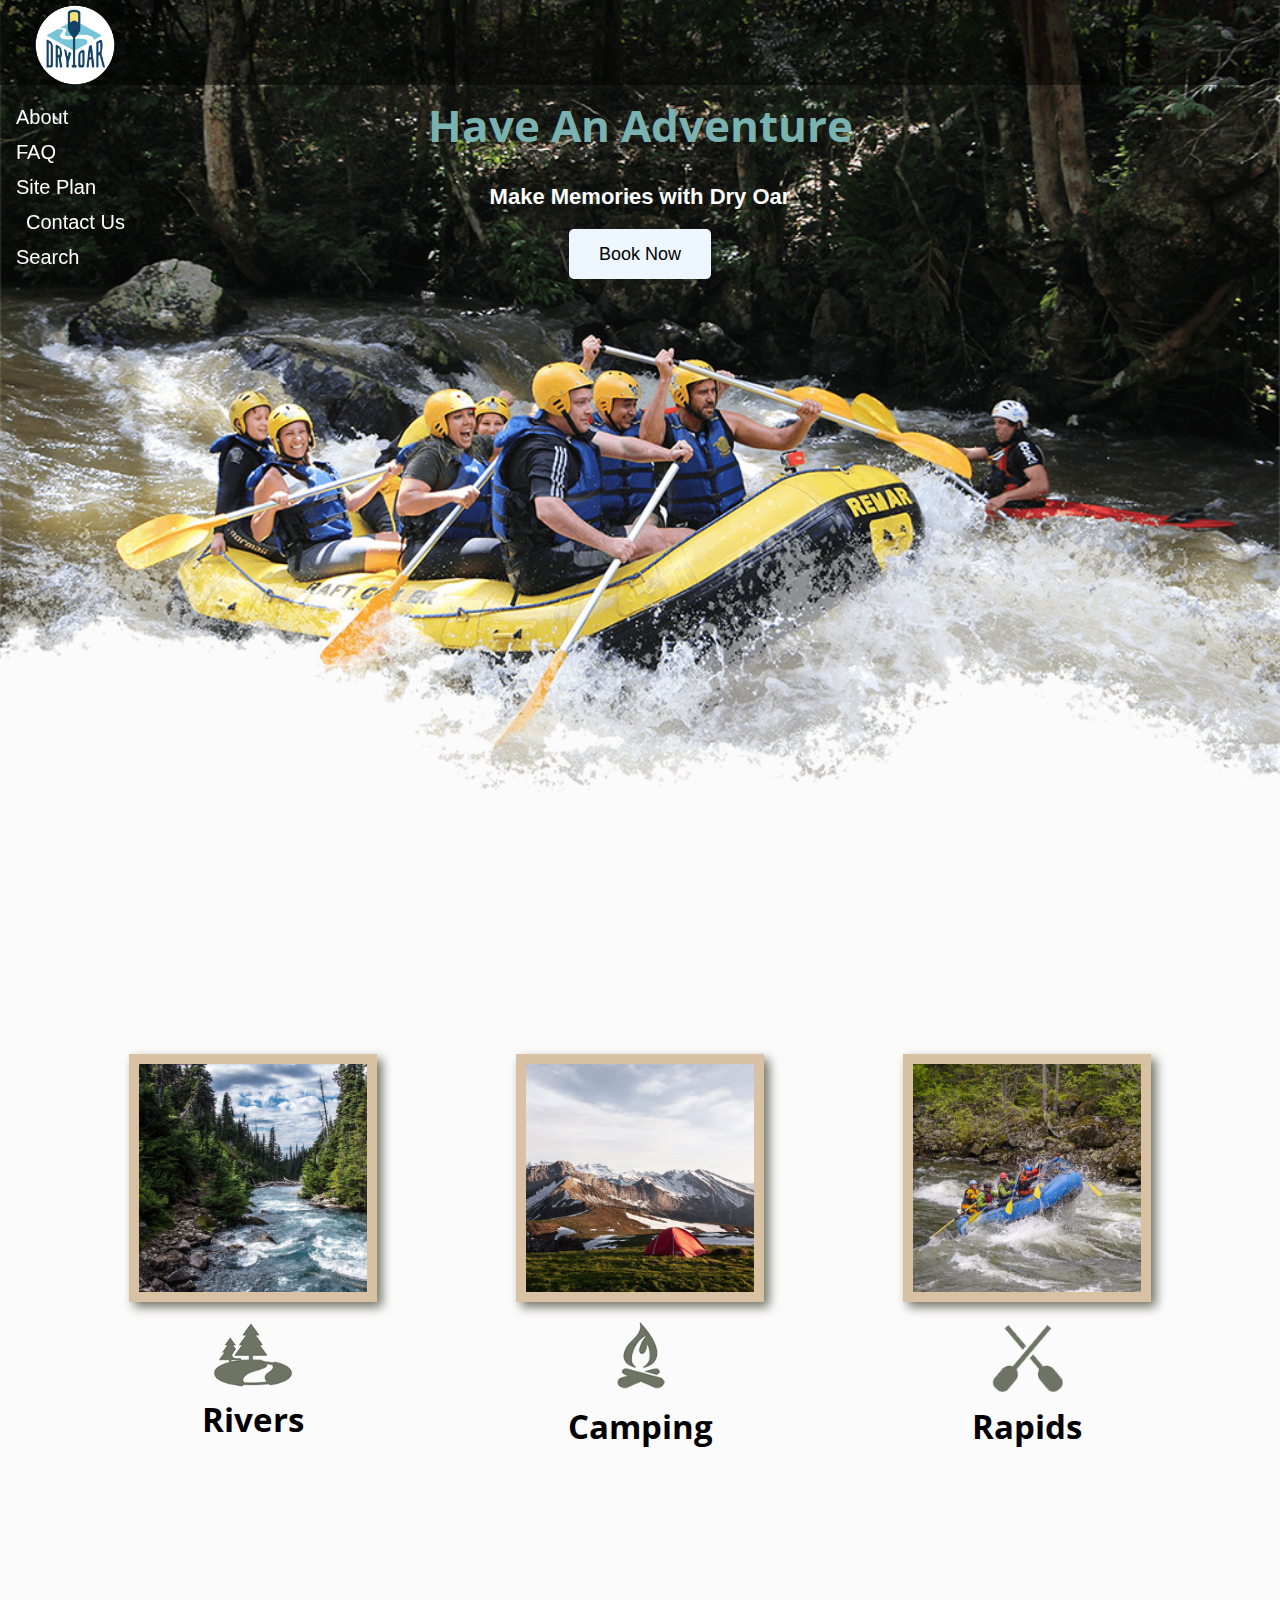
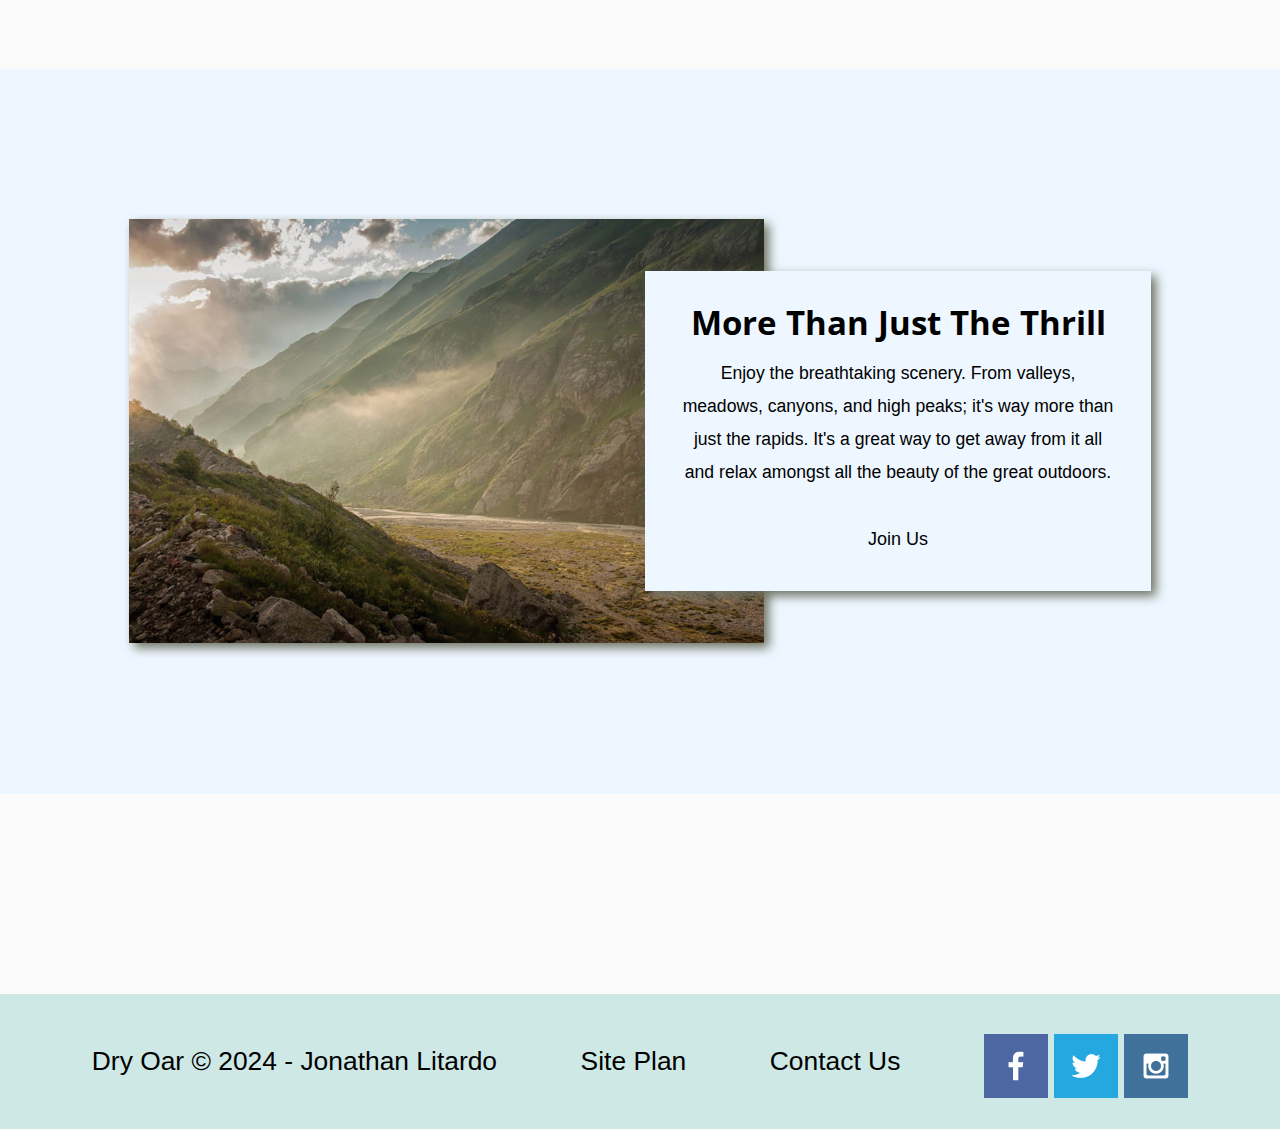
<file: wwr/index.html>
<!DOCTYPE html>
<html lang="en">
<head>
    <meta charset="UTF-8">
    <meta name="viewport" content="width=device-width, initial-scale=1.0">
    <link rel="stylesheet" href="styles/style.css">
    
    <style>
        @import url('https://fonts.googleapis.com/css2?family=Open+Sans:ital,wght@0,300..800;1,300..800&display=swap');
        </style>
    <title>Whitewater Rafting Vacations | Dry Oar Boating | Home</title>
</head>
<body>
    <div id="content">
    <header>
        <a id="logo_link" href="index.html">
            <img class="logo" src="../images/logo-dry.png" alt="Dry Oar Logo">
        </a>
        <!-- <nav>
            <a href="index.html">Home</a>
            <a href="faq.html">FAQ</a>
            <a href="site-plan-rafting.html">Site Plan</a>
            <a href="contactus.html">Contact Us</a>
        </nav> -->
        <div class="sidenav nav">
            <a href="index.html">About</a>
            <a href="faq.html">FAQ</a>
            <a href="site-plan-rafting.html">Site Plan</a>
            <button class="dropdown-btn">Contact Us
              <i class="fa fa-caret-down"></i>
            </button>
            <div class="dropdown-container">
              <a href="contactus.html">Email</a>
              <a href="#">Call us</a>
              <a href="#">Social Media</a>
            </div>
            <a href="#contact">Search</a>
          </div>
    </header>
    <div id="hero">
        <div id="hero-box">
            <img id="hero-img" src="../images/hero.png" alt="People enjoying water rafting">
        </div>
        <section id="hero-msg">
            <h1 class="home-title">Have An Adventure</h1>
            <h4>Make Memories with Dry Oar </h4>
            <div class='button-box'>
                <a class='book' href="contactus.html">Book Now</a>
            </div>
        </section>
    </div>
    <main class="home-grid">
        <section class="rivers-card">
            <img class="card-img" src="../images/rivers.jpg" alt="river in forest">
            <img class="icon" src="../images/river_icon.png" alt="river icon">
            <h2>Rivers</h2>
        </section>
        <section class="camping-card">
            <img class="card-img" src="../images/camping.jpg" alt="tent in mountains">
            <img class="icon" src="../images/fire_icon.png" alt="fire icon">
            <h2>Camping</h2>
        </section>
        <section class="rapids-card">
            <img class="card-img" src="../images/rapids.jpg" alt="rafting boat">
            <img class="icon" src="../images/oars.png" alt="oars icon">
            <h2>Rapids</h2>
        </section>
        <div id="background"></div>
        <img class="mountains" src="../images/mountains.jpg" alt="Misty mountains">
        <section class="msg">
            <h2>More Than Just The Thrill</h2>
            <p>Enjoy the breathtaking scenery. From valleys, meadows, canyons, and high peaks; it's way more than just the rapids. It's a great way to get away from it all and relax amongst all the beauty of the great outdoors. </p>
            <a class='join' href="rivers.html">Join Us</a>
        </section>
    </main>
    <footer>
        <p>Dry Oar &copy; 2024 - Jonathan Litardo</p>
        <p><a href="site-plan-rafting.html">Site Plan</a></p>
        <p><a href="contactus.html">Contact Us</a></p>
        <div class="social">
            <a href="https://facebook.com">
                <img src="../images/facebook.png" alt="fb icon">
            </a>
            <a href="https://twitter.com">
                <img src="../images/twitter.png" alt="twitter icon">
            </a>
            <a href="https://instagram.com">
                <img src="../images/instagram.png" alt="instagram icon">
            </a>
        </div>
    </footer>
    </div>
    <script src="main.js"></script>
</body>
</html>
</file>
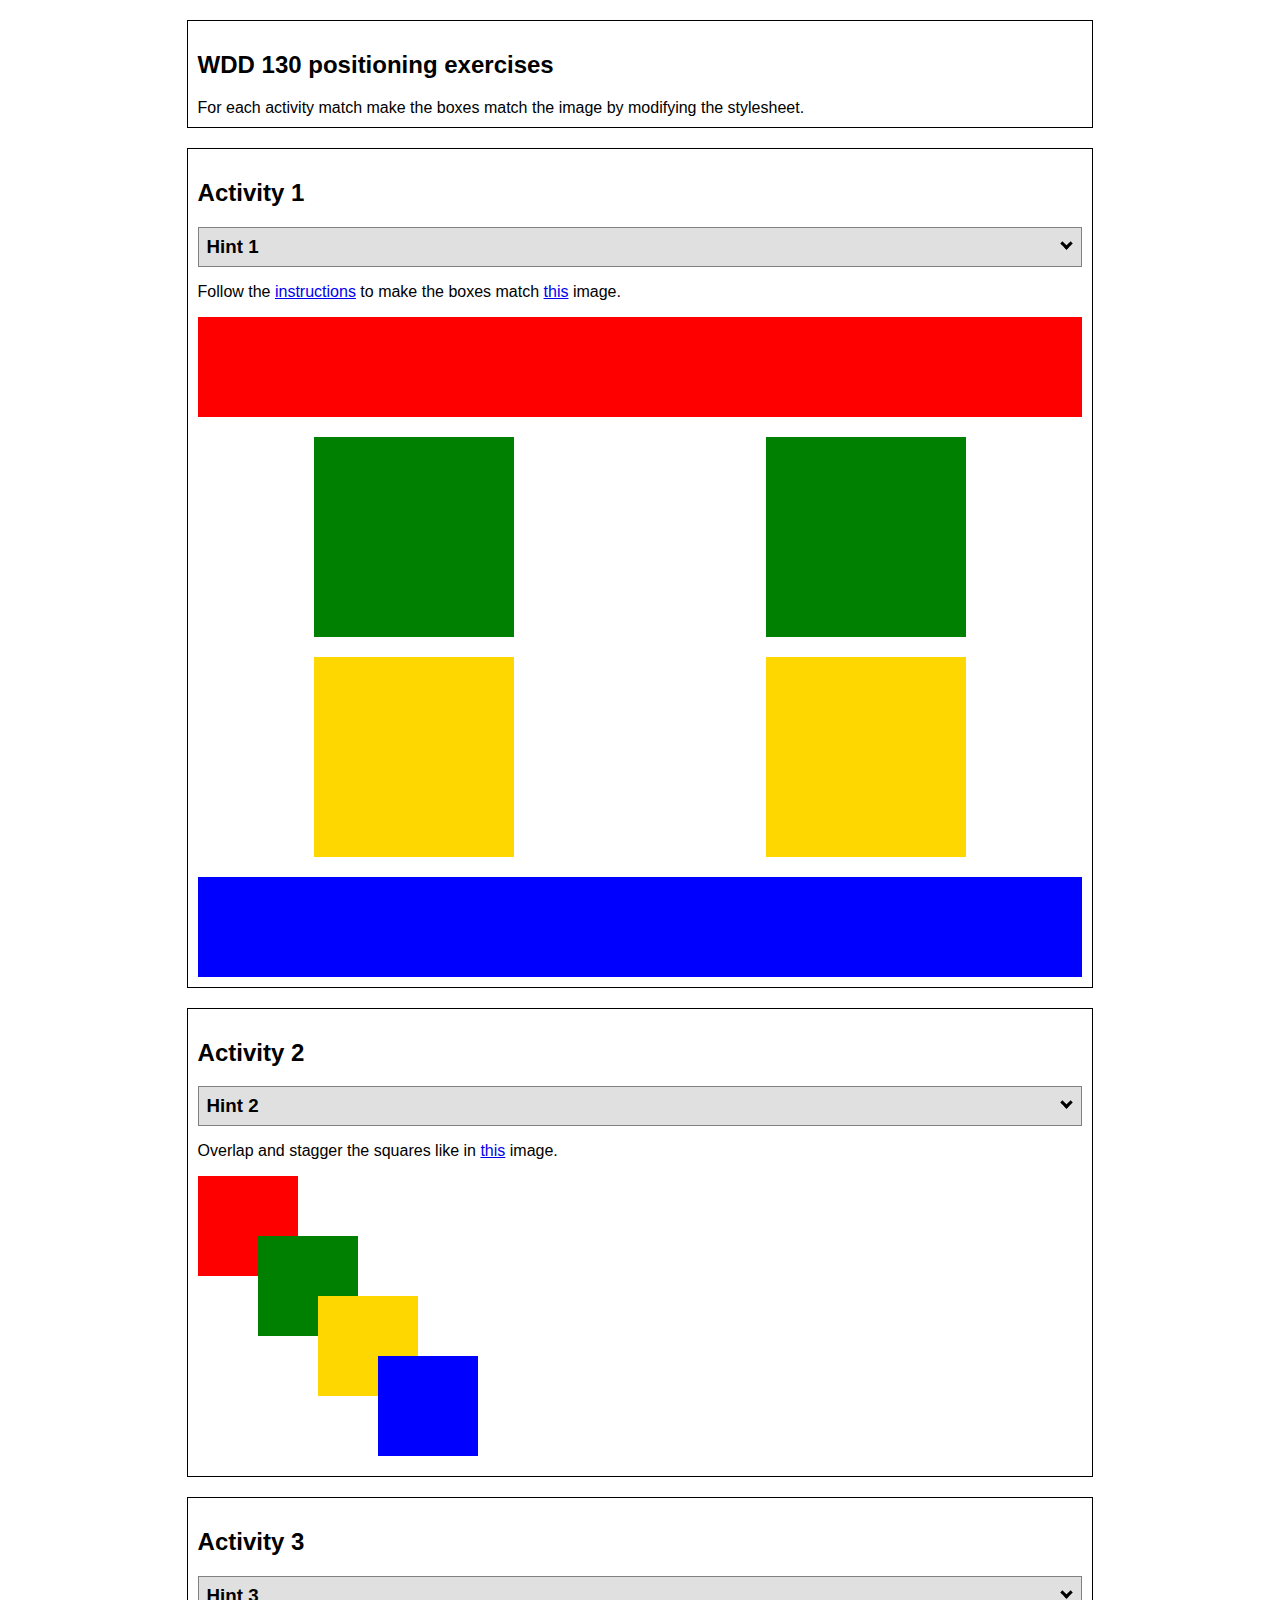
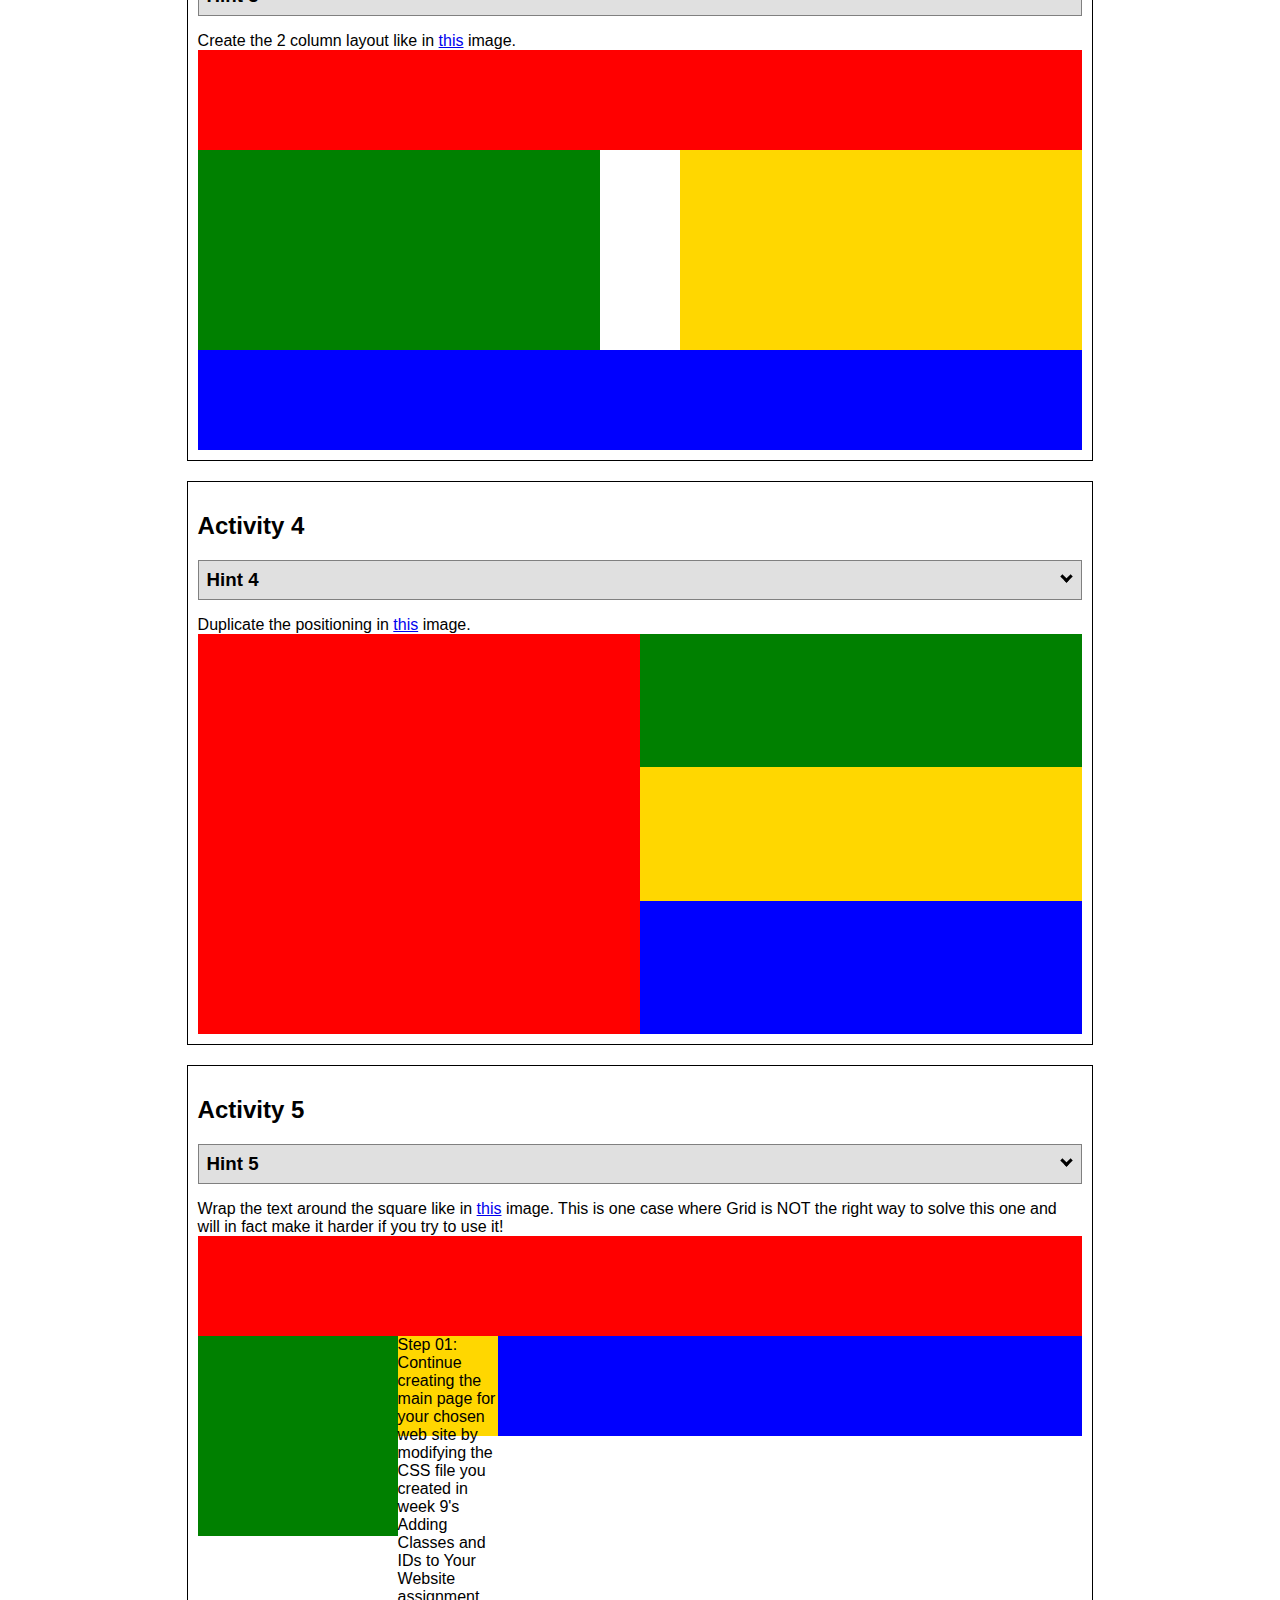
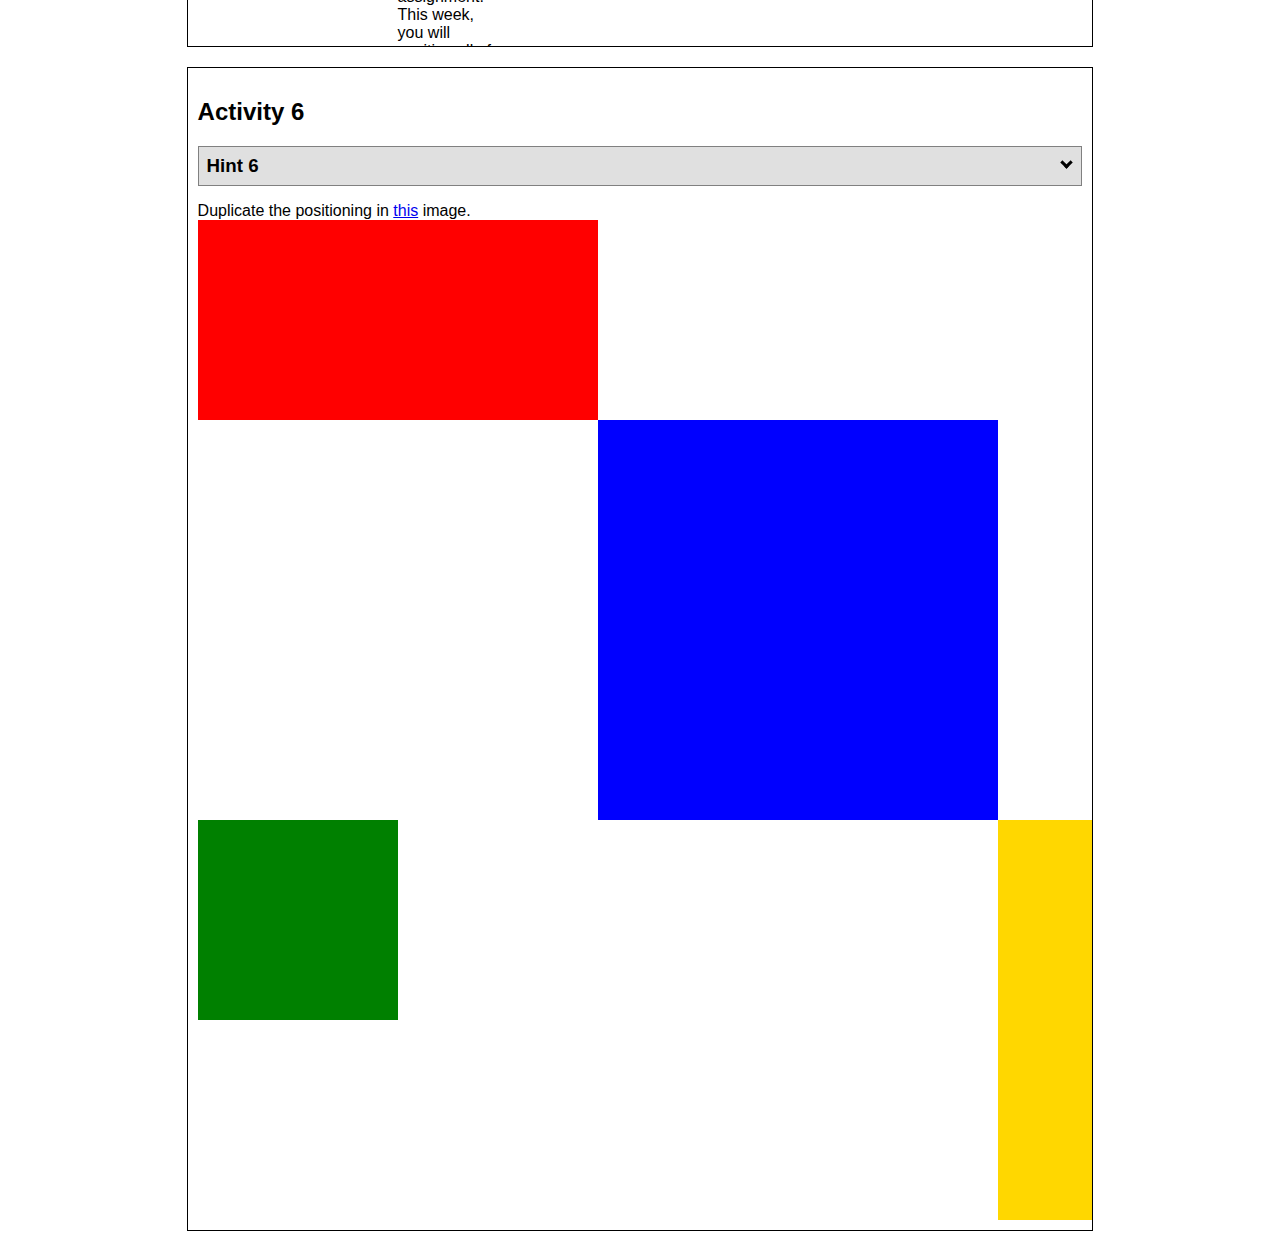
<file: positioning.html>
<!DOCTYPE html>
<html lang="en">
  <head>
    <!-- HTML - Name: positioning.html -->
    <title>Positioning Activity</title>
    <link rel="stylesheet" type="text/css" href="positionstyles.css" />
  </head>
  <body>
    <div class="activity">
      <h2>WDD 130 positioning exercises</h2>
      For each activity match make the boxes match the image by modifying the stylesheet.</div>
    <div class="activity">
      <h2>Activity 1</h2>
      <section class="hint"><input type="checkbox" ><i></i> <h3>Hint 1</h3><div><p>Check out the <a href="https://byui-wdd.github.io/wdd130/activities/w06-css-positioning.html" target="_blank">activity instructions</a> in Ilearn!</p></div></section>
      <p>Follow the <a href="https://byui-wdd.github.io/wdd130/activities/w06-css-positioning.html" target="_blank">instructions</a> to make the boxes match  <a href="https://byui-wdd.github.io/wdd130/images/example1.png" target="_blank">this</a> image.</p>
      <div class="content1" >
        <div class="red1" ></div>
        <div class="green1" ></div>
        <div class="green1" ></div>
        <div class="yellow1"></div>
        <div class="yellow1"></div>
        <div class="blue1"></div>
      </div>
    </div>
    <div class="activity">
      <h2>Activity 2</h2>
      <section class="hint"><input type="checkbox" > <h3>Hint 2</h3><i></i><div>
      <ul>
      <li>grid-template-columns: 50px 50px 50px 50px 50px </li></ul></div></section>
      <p>Overlap and stagger the squares like in <a href="https://byui-wdd.github.io/wdd130/images/example2.png" target="_blank">this</a> image.</p>
      <div class="content2" >
        <div class="red2" ></div>
        <div class="green2" ></div>
        <div class="yellow2"></div>
        <div class="blue2"></div>
      </div>
    </div>
    <div class="activity">
      <h2>Activity 3</h2>
      <section class="hint"><input type="checkbox" > <h3>Hint 3</h3><i></i><div><p>This one is going to be best solved with CSS Grid. Remember to make the boxes the right width first...then start moving them around. </p><h4>Properties used:</h4><ul><li>display:grid;</li><li>grid-template-columns:</li><li>grid-column-gap:</li>
        <li>grid-column:</li>  </ul></div></section>
      Create the 2 column layout like in <a href="https://byui-wdd.github.io/wdd130/images/example3.png" target="_blank">this</a>  image.
      <div class="content3" >
        <div class="red3" ></div>
        <div class="green3" ></div>
        <div class="yellow3"></div>
        <div class="blue3"></div>
      </div>
    </div>
    <div class="activity">
      <h2>Activity 4</h2>
      <section class="hint"><input type="checkbox" > <h3>Hint 4</h3><i></i><div><p>For the others we have been primarily concerned with width. For this one you will need to adjust height as well. </p><h4>Properties used:</h4><ul><li>display:grid;</li><li>grid-template-columns:</li><li>grid-row:</li></ul></div></section>
      Duplicate the positioning in <a href="https://byui-wdd.github.io/wdd130/images/example4.png" target="_blank">this</a> image. 
      <div class="content4" >
        <div class="red4" ></div>
        <div class="green4" ></div>
        <div class="yellow4"></div>
        <div class="blue4"></div>
      </div>
    </div>

    <div class="activity">
      <h2>Activity 5</h2>
      <section class="hint"><input type="checkbox" > <h3>Hint 5</h3><i></i><div><p>Grid is <strong>not</strong> the right way to do this.  In fact there is only one way to really do that...and that is with float. Remember that we float the thing we want the text to wrap around.  Also remember to start by making all the shapes the right size and shape.</p><h4>Properties used:</h4><ul><li>float: left;</li></ul></div></section>
      Wrap the text around the square like in <a href="https://byui-wdd.github.io/wdd130/images/example5.png" target="_blank">this</a> image. This is one case where Grid is NOT the right way to solve this one and will in fact make it harder if you try to use it!
      <div class="content5" >
        <div class="red5" ></div>
        <div class="green5" ></div>
        <div class="yellow5">Step 01: Continue creating the main page for your chosen web site by modifying the CSS file you created in week 9's Adding Classes and IDs to Your Website assignment. This week, you will position all of the content on your main page using the CSS positioning techniques taught in KhanAcademy. When you are done, your webpage layout should reflect what you outlined in the wireframe you designed in the assignment Your Own Site Diagram and Wireframe in week 3. <br />
          If you have changed your mind on how you want the content of your main page laid out, take an opportunity to update your wireframe before completing this assignment (it is much easier to experiment with different layouts in a wireframe than it is to do so by modifying the CSS). Also, if you find that you are having trouble with using CSS positioning, feel free to review the concepts at the learn layout site: http://learnlayout.com/. You should be able to apply these principles to your site. For futher help, refer back to the Max Design site used in the beginning of the course for an example of how to implement your site design.</div>
        <div class="blue5"></div>
      </div>
    </div>
    <div class="activity">
      <h2>Activity 6</h2>
      <section class="hint"><input type="checkbox" > <h3>Hint 6</h3><i></i><div><p>This one is all about visualizing the grid behind the layout. If you are having a hard time doing that first: all the sizes are even multiples of 100, and second here is another example with the lines drawn: <a href="https://byui-wdd.github.io/wdd130/images/example6-hint.png" target="_blank">example 6 with lines</a>. For this one you will find it easiest if you use px for the column width. You can also use <kbd>z-index</kbd> to control the element layering.    </p><h4>Properties used:</h4><ul><li>display:grid;</li><li>grid-template-columns:</li><li>grid-column:</li><li>grid-row:</li><li><a href="https://www.w3schools.com/cssref/pr_pos_z-index.asp" target="_blank">z-index:</a></li></ul></div></section>
      Duplicate the positioning in <a href="https://byui-wdd.github.io/wdd130/images/example6.png" target="_blank">this</a> image.
      <div class="content6" >
        <div class="red6" ></div>
        <div class="green6" ></div>
        <div class="yellow6"></div>
        <div class="blue6"></div>
      </div>
    </div>
  </body>
</html>
</file>
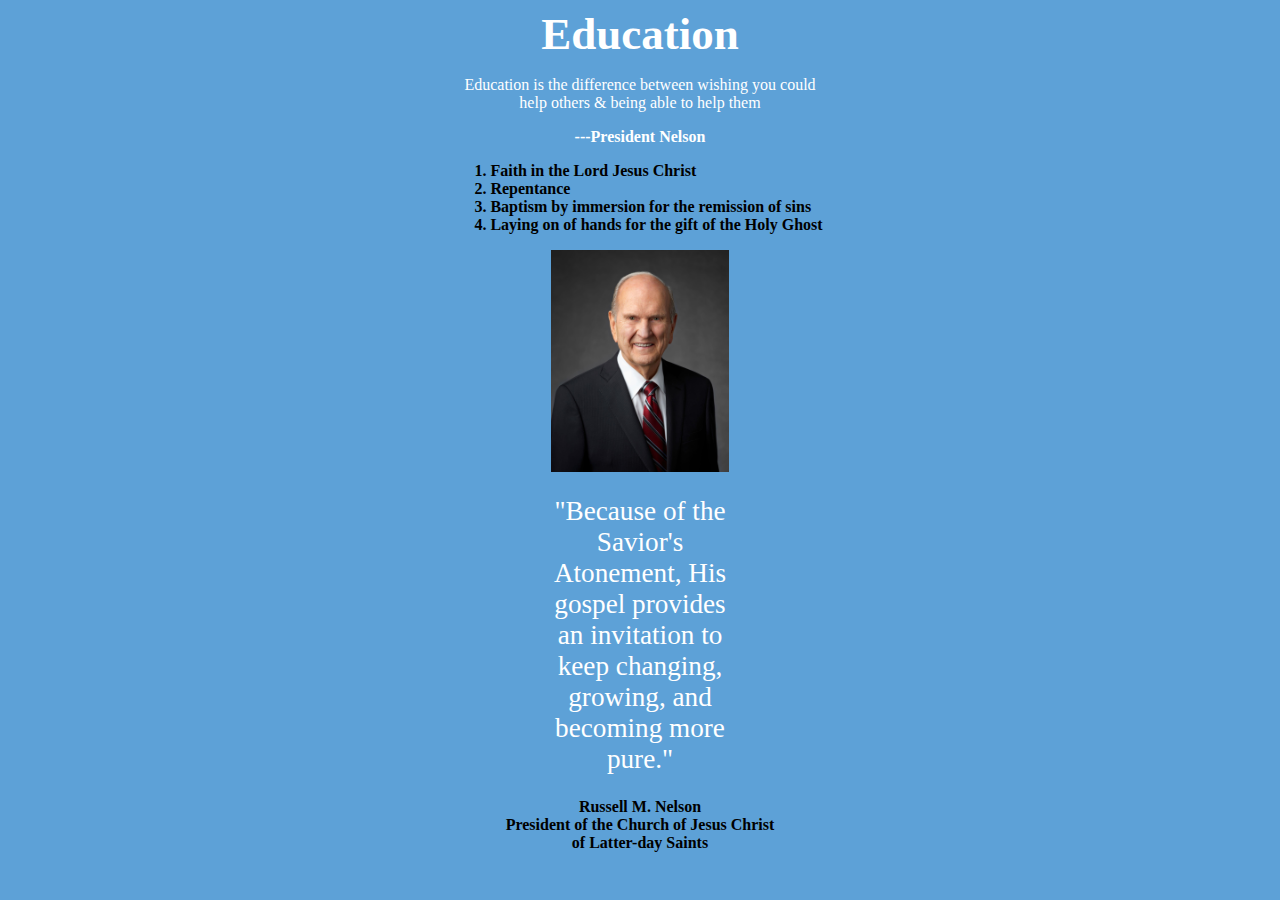
<file: ice/ice4.html>
<!DOCTYPE html>
<html lang="en">
<head>
    <meta charset="UTF-8">
    <meta name="viewport" content="width=device-width, initial-scale=1.0">
    <link rel="stylesheet" href="styles/icestyles4.css">
    <title>President Nelson</title>
</head>
<body>
    <main>
        <div class="top-div">
            <section class="top">
                <h1>Education</h1>
                <p class="top-paragraph">Education is the difference between wishing you could help others & being able to help them</p>
                <p class="boldparagraph">---President Nelson</p>
            </section>
            <div class="list">
                <ol>
                    <li>Faith in the Lord Jesus Christ</li>
                    <li>Repentance</li>
                    <li>Baptism by immersion for the remission of sins</li>
                    <li>Laying on of hands for the gift of the Holy Ghost</li>
                </ol>
            </div> 
        </div>

        <figure>
            <img id="heroimage" src="images/russell_nelson.jpeg" alt="President Nelson Portrait">
            <blockquote>
                "Because of the Savior's Atonement, His gospel provides an invitation to keep changing, growing, and becoming more pure."
            </blockquote>
            <figcaption>
                Russell M. Nelson <br>
                President of the Church of Jesus Christ of Latter-day Saints
            </figcaption>
            
        </figure>
    </main>
</body>
</html>
</file>
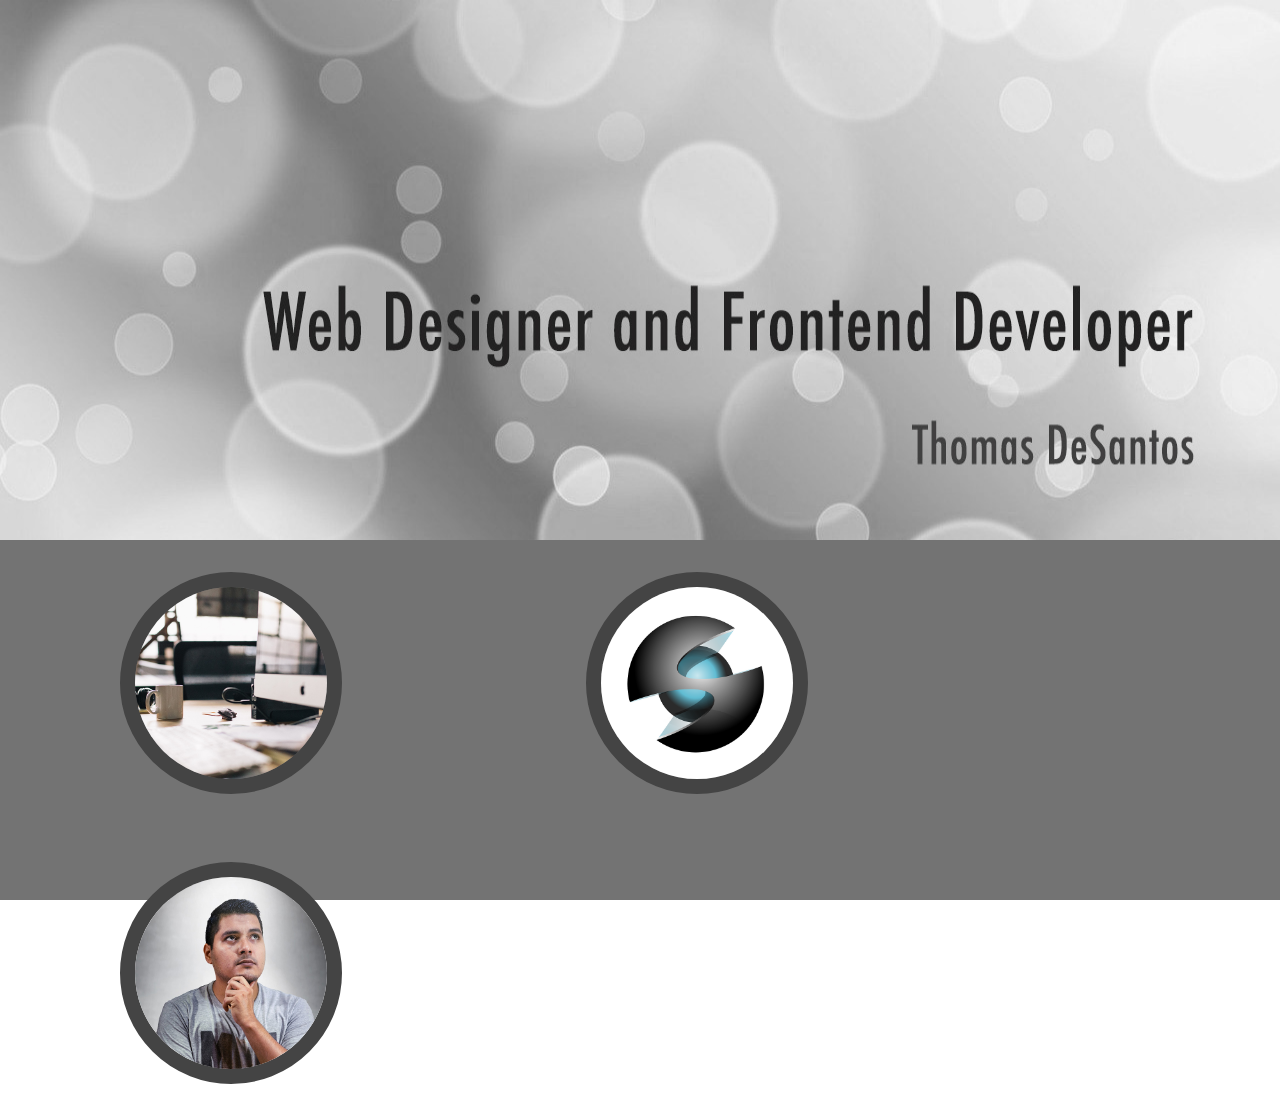
<file: ice/ice5.html>
<!DOCTYPE html>
<html lang="en">
<head>
    <meta charset="UTF-8">
    <meta name="viewport" content="width=device-width, initial-scale=1.0">
    <link rel="stylesheet" href="styles/icestyles5.css">
    <title>ICE Challenge 5</title>
</head>
<body>
    <div class="top">
        <img src="images/title_circles.jpeg" alt="title">
        

    </div>
    <div class="bottom">
        <div class="images-container">
            <img src="images/desk.jpeg" alt="desk" class="img-class">
            <img src="images/graphic.png" alt="graphic" class="img-class">
            <img src="images/person.jpeg" alt="person thinking" class="img-class">
        </div>
    </div>
    
</body>
</html>
</file>
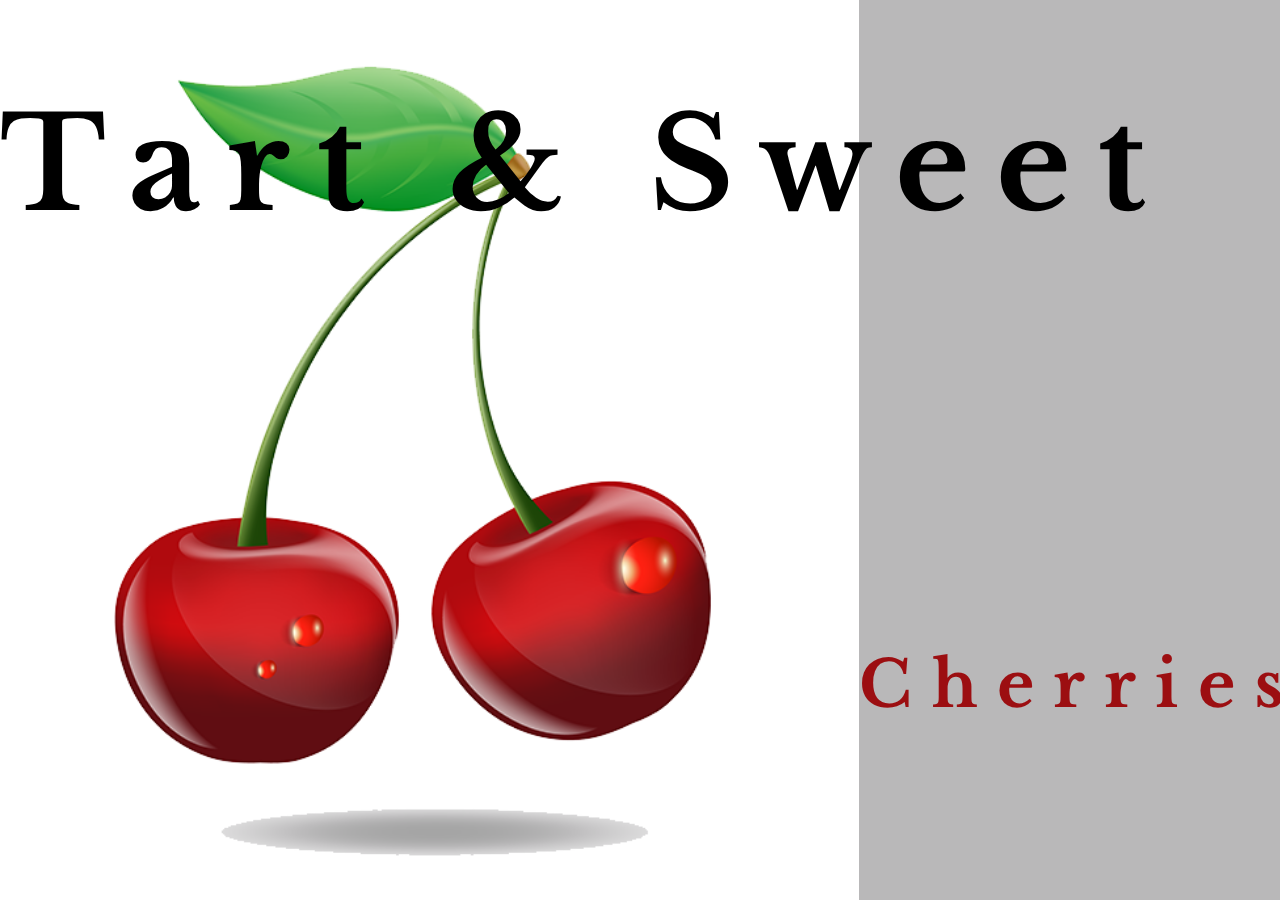
<file: ice/ice6.html>
<!DOCTYPE html>
<html lang="en">
<head>
    <meta charset="UTF-8">
    <meta name="viewport" content="width=device-width, initial-scale=1.0">
    <link rel="stylesheet" href="styles/icestyles6.css">
    <title>Cherries</title>
</head>
<body>
    <h1 class="title">Tart & Sweet</h1>
    <div class="container">
        
        <div class="img-container">
            
            <img src="images/cherries.png" alt="cherries">
        </div>
        <div class="container-gray">
            <p>Cherries</p>
        </div>
    </div>    
</body>
</html>
</file>
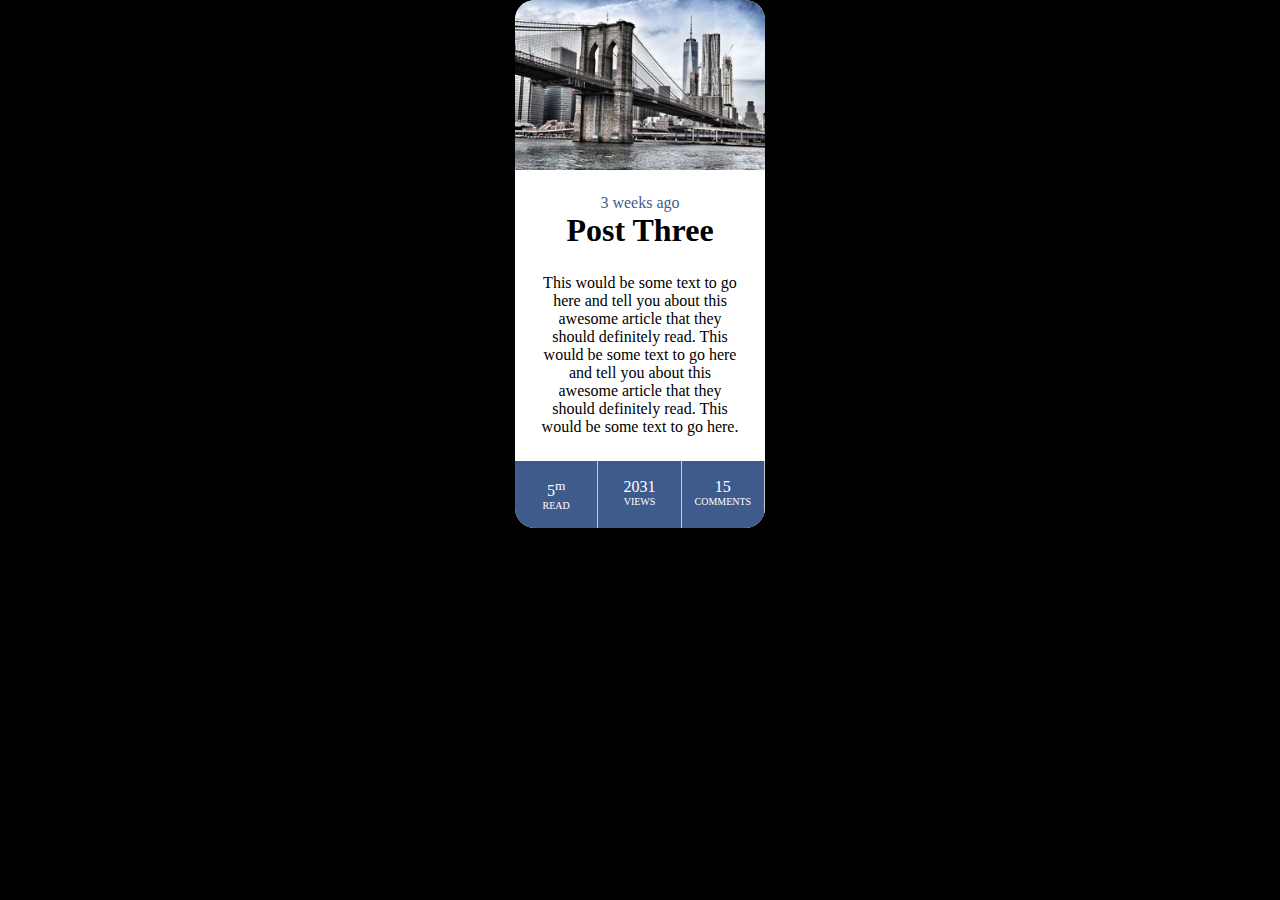
<file: ice/ice9.html>
<!DOCTYPE html>
<html lang="en">
<head>
    <meta charset="UTF-8">
    <meta name="viewport" content="width=device-width, initial-scale=1.0">
    <link rel="stylesheet" href="styles/icestyles9.css">
    <title>Ice Challenge 9</title>
</head>
<body>
<div class="card">
    <div>
        <img class="headerimage" src="images/w09_ice_img.jpg" alt="">
    </div>
    <div>
        <div class="header">
            <p class="date">3 weeks ago</p>
            <h1>Post Three</h1>
        </div>
        <div>
            <p class="awesomearticle">This would be some text to go here and tell you about this awesome article that they should definitely read. 
                This would be some text to go here and tell you about this awesome article that they should definitely read. This would be some text to go here.
            </p>
        </div>
    </div>
    <div class="footer">
        <div class="grid-box">
            <p>5<sup>m</sup></p>
            <p class="footer-text">READ</p>
        </div>
        <div class="grid-box">
            <p>2031</p>
            <p class="footer-text">VIEWS</p>
        </div>
        <div class="grid-box">
            <p>15</p>
            <p class="footer-text">COMMENTS</p>
        </div>
    </div>
</div>
</body>
</html>
</file>
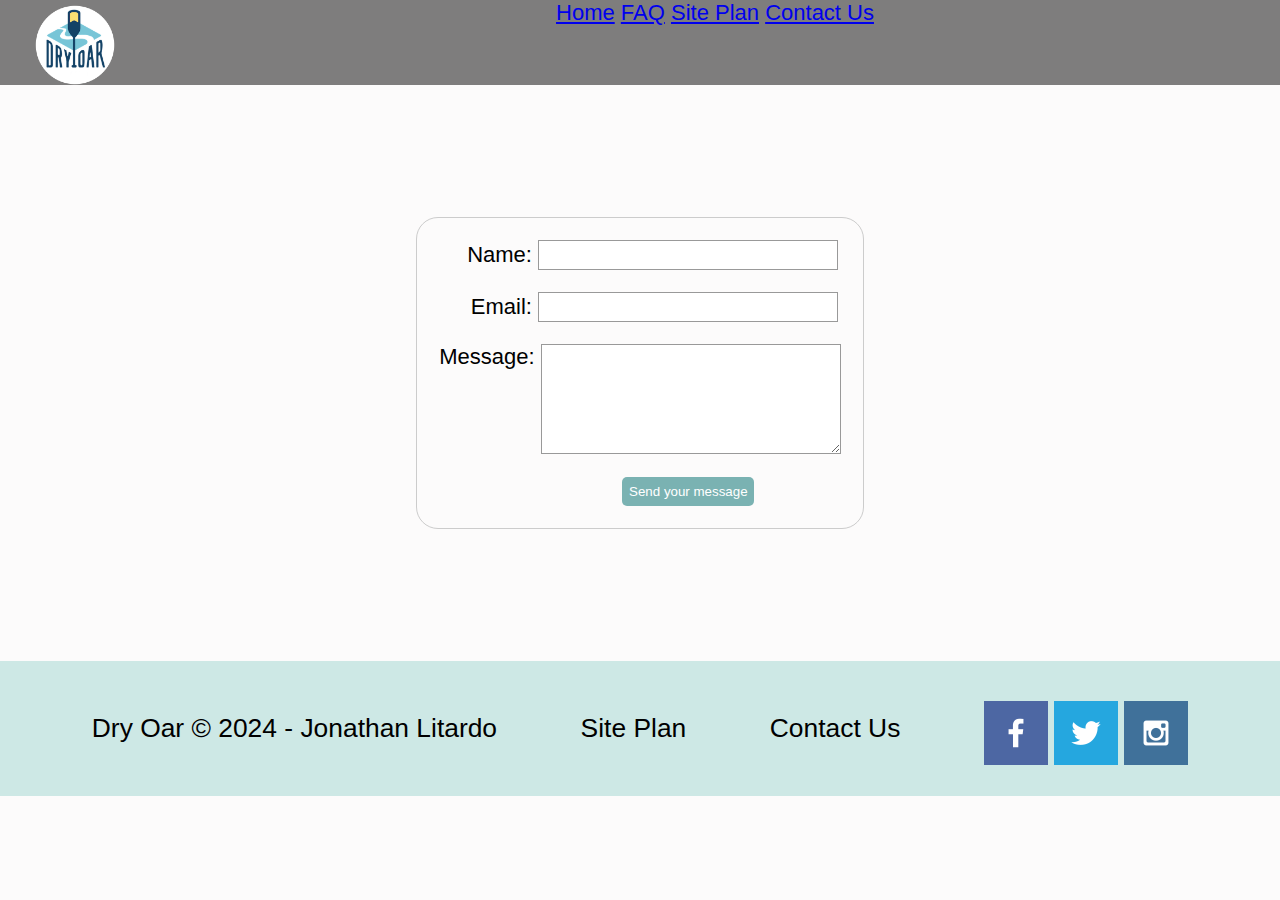
<file: wwr/contactus.html>
<!DOCTYPE html>
<html lang="en">
<head>
    <meta charset="UTF-8">
    <meta name="viewport" content="width=device-width, initial-scale=1.0">
    <link rel="stylesheet" href="styles/style.css">
    <title>Contact Us</title>
</head>
<body class="body">
    <header>
        <a id="logo_link" href="index.html">
            <img class="logo" src="../images/logo-dry.png" alt="Dry Oar Logo">
        </a>
        <nav>
            <a href="index.html">Home</a>
            <a href="faq.html">FAQ</a>
            <a href="site-plan-rafting.html">Site Plan</a>
            <a href="contactus.html">Contact Us</a>
        </nav>
    </header>
    <main id="form-main">
        <div>
            <div id="feedback"></div>
            <form action="" method="post">
                <ul>
                    <li>
                      <label for="name">Name:</label>
                      <input type="text" id="name" name="user_name" />
                    </li>
                    <li>
                      <label for="mail">Email:</label>
                      <input type="email" id="mail" name="user_email" />
                    </li>
                    <li>
                      <label for="msg">Message:</label>
                      <textarea id="msg" name="user_message"></textarea>
                    </li>
                    <li class="button">
                        <button type="submit">Send your message</button>
                    </li>
                  </ul>
            </form>
            <!-- https://developer.mozilla.org/en-US/docs/Learn/Forms/Your_first_form -->
        </div>
    </main>
    <footer class="footer-contact">
        <p>Dry Oar &copy; 2024 - Jonathan Litardo</p>
        <p><a href="site-plan-rafting.html">Site Plan</a></p>
        <p><a href="contactus.html">Contact Us</a></p>
        <div class="social">
            <a href="https://facebook.com">
                <img src="../images/facebook.png" alt="fb icon">
            </a>
            <a href="https://twitter.com">
                <img src="../images/twitter.png" alt="twitter icon">
            </a>
            <a href="https://instagram.com">
                <img src="../images/instagram.png" alt="instagram icon">
            </a>
        </div>
    </footer>
    <script>
        // get the feedback div element so we can do something with it.
        const feedbackElement = document.getElementById('feedback');
        // get the form so we can read what was entered in it.
        const formElement = document.forms[0];
        // add a 'listener' to wait for a submission of our form. When that happens run the code below.
        formElement.addEventListener('submit', function(e) {
            // stop the form from doing the default action.
            e.preventDefault();
            // set the contents of our feedback element to a message letting the user know the form was submitted successfully. Notice that we pull the name that was entered in the form to personalize the message!
            feedbackElement.innerHTML = 'Hello '+ formElement.user_name.value +'! Thank you for your message. We will get back with you as soon as possible!';
            // make the feedback element visible.
            feedbackElement.style.display = "block";
            // add a class to move everything down so our message doesn't cover it.
            document.body.classList.toggle('moveDown');
        });
    </script>
</body>
</html>
</file>
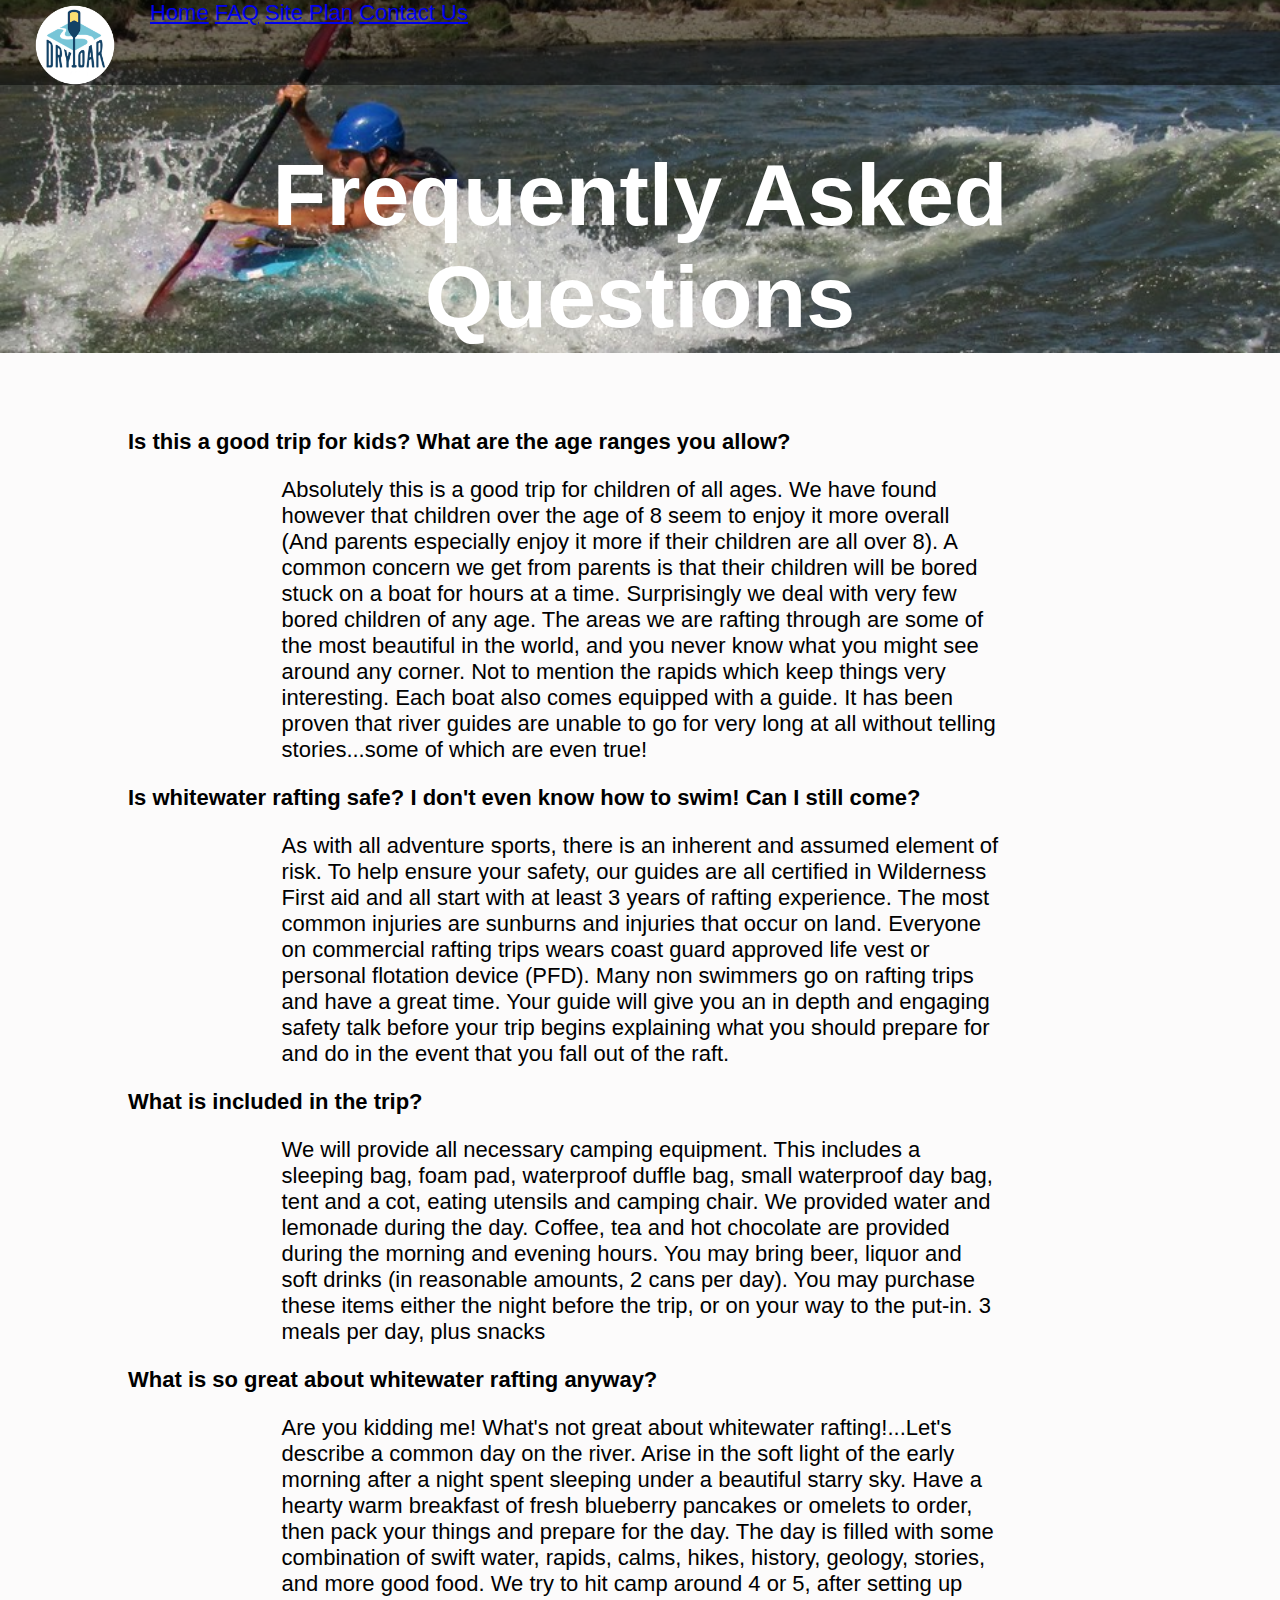
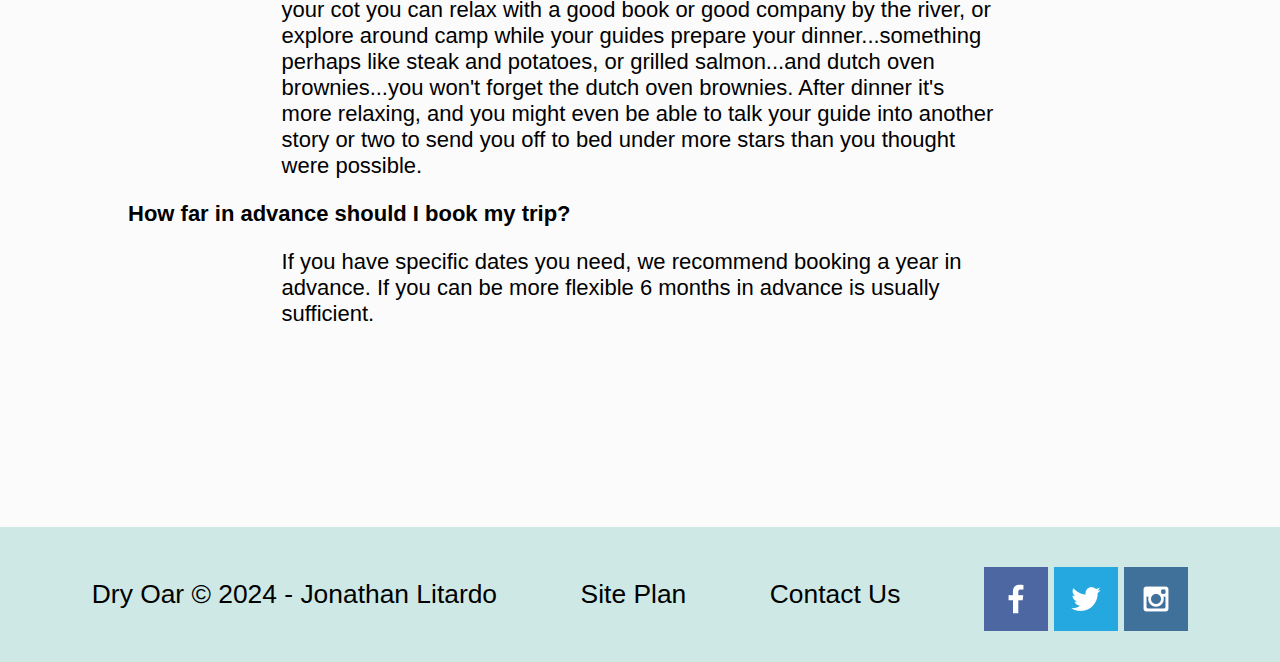
<file: wwr/faq.html>
<!DOCTYPE html>
<html lang="en">
<head>
    <meta charset="UTF-8">
    <meta name="viewport" content="width=device-width, initial-scale=1.0">
    <link rel="stylesheet" href="styles/style.css">
    <style>
        @import url('https://fonts.googleapis.com/css2?family=Open+Sans:ital,wght@0,300..800;1,300..800&display=swap');
        </style>
    <title>FAQ</title>
</head>
<body>
    <div id="content">
    <header>
        <a id="logo_link" href="index.html">
            <img class="logo" src="../images/logo-dry.png" alt="Dry Oar Logo">
        </a>
        <nav>
            <a href="index.html">Home</a>
            <a href="faq.html">FAQ</a>
            <a href="site-plan-rafting.html">Site Plan</a>
            <a href="contactus.html">Contact Us</a>
        </nav>
    </header>
    <main>
        <div class="frequently-header" id="hero">
            <section id="hero-msg">
                <h1 class="title-faq">Frequently Asked Questions</h1>
            </section> 
            <div id="hero-box">
                <img src="img/salmon-kayak.jpg" alt="FAQ" id="hero-img">
            </div>
        </div>
        <div class="main-faq">
            <div class="questions">
                <p class="question-bold">
                    Is this a good trip for kids? What are the age ranges you allow?
                </p>
                <p class="answer">Absolutely this is a good trip for children of all ages. We have found however that children over the age of 8 seem to enjoy it more overall (And parents especially enjoy it more if their children are all over 8). A common concern we get from parents is that their children will be bored stuck on a boat for hours at a time. Surprisingly we deal with very few bored children of any age. The areas we are rafting through are some of the most beautiful in the world, and you never know what you might see around any corner. Not to mention the rapids which keep things very interesting. Each boat also comes equipped with a guide. It has been proven that river guides are unable to go for very long at all without telling stories...some of which are even true!</p>
            </div>
            <div class="questions">
                <p class="question-bold">
                    Is whitewater rafting safe? I don't even know how to swim! Can I still come?
                </p>
                <p class="answer">As with all adventure sports, there is an inherent and assumed element of risk. To help ensure your safety, our guides are all certified in Wilderness First aid and all start with at least 3 years of rafting experience. The most common injuries are sunburns and injuries that occur on land.
                    Everyone on commercial rafting trips wears coast guard approved life vest or personal flotation device (PFD). Many non swimmers go on rafting trips and have a great time. Your guide will give you an in depth and engaging safety talk before your trip begins explaining what you should prepare for and do in the event that you fall out of the raft.</p>
            </div>
            <div class="questions">
                <p class="question-bold">
                    What is included in the trip?
                </p>
                <p class="answer">We will provide all necessary camping equipment. This includes a sleeping bag, foam pad, waterproof duffle bag, small waterproof day bag, tent and a cot, eating utensils and camping chair.
                    We provided water and lemonade during the day. Coffee, tea and hot chocolate are provided during the morning and evening hours. You may bring beer, liquor and soft drinks (in reasonable amounts, 2 cans per day). You may purchase these items either the night before the trip, or on your way to the put-in. 3 meals per day, plus snacks</p>
            </div>
            <div class="questions">
                <p class="question-bold">
                    What is so great about whitewater rafting anyway?
                </p>
                <p class="answer">Are you kidding me! What's not great about whitewater rafting!...Let's describe a common day on the river.
                    Arise in the soft light of the early morning after a night spent sleeping under a beautiful starry sky. Have a hearty warm breakfast of fresh blueberry pancakes or omelets to order, then pack your things and prepare for the day. The day is filled with some combination of swift water, rapids, calms, hikes, history, geology, stories, and more good food. We try to hit camp around 4 or 5, after setting up your cot you can relax with a good book or good company by the river, or explore around camp while your guides prepare your dinner...something perhaps like steak and potatoes, or grilled salmon...and dutch oven brownies...you won't forget the dutch oven brownies. After dinner it's more relaxing, and you might even be able to talk your guide into another story or two to send you off to bed under more stars than you thought were possible.</p>
            </div>
            <div class="questions">
                <p class="question-bold">
                    How far in advance should I book my trip?
                </p>
                <p class="answer">If you have specific dates you need, we recommend booking a year in advance. If you can be more flexible 6 months in advance is usually sufficient.</p>
            </div>
        </div>
    </main>
    <footer>
        <p>Dry Oar &copy; 2024 - Jonathan Litardo</p>
        <p><a href="site-plan-rafting.html">Site Plan</a></p>
        <p><a href="contactus.html">Contact Us</a></p>
        <div class="social">
            <a href="https://facebook.com">
                <img src="../images/facebook.png" alt="fb icon">
            </a>
            <a href="https://twitter.com">
                <img src="../images/twitter.png" alt="twitter icon">
            </a>
            <a href="https://instagram.com">
                <img src="../images/instagram.png" alt="instagram icon">
            </a>
        </div>
    </footer>
    </div>
</body>
</html>
</file>
<file: wwr/styles/style.css>
#content{
    max-width: 1600px;
    margin: 0 auto;

}
#logo_link{
    padding-top: 5px;
    justify-self: center;
    align-self: center;
}

#hero{
    display: grid;
    grid-template-columns: 1fr 3fr 1fr;
    margin-top: -100px; 
}
#hero-box {
    grid-column: 1/4;
    grid-row: 1/3;
    z-index: -1;
}
.home-title{
    font-family: "Open Sans", sans-serif, Arial, Helvetica; 
    font-size: 2em;
    margin-top: 10px;
    color: #7AB2B2;
}

.nav a{
    text-align: center;
    text-decoration: none;
    color: white;
    padding: 35px;
}

.book, .join{
    /* background-color: #d9c2a3; */
    color: black;
    text-decoration: none;
    font-size: 18px;
    padding: 15px 30px;
    margin-top: 50px;
    border-radius: 5px;

}

.rivers-card, .camping-card, .rapids-card{
    margin: 200px 0;

}

#hero-msg h1{
    text-align: center;
}
#hero-msg h4{
    text-align: center;
    color: white;
}
#hero-msg{
    grid-column: 2/3;
    grid-row: 1/2;
    margin-top: 100px;
}
.button-box{
    text-align: center;
}

main section{
    text-align: center;
    
}
main section img {
    box-sizing: border-box;
}

#background {
    height: 725px;
    background-color: #EEF7FF;
    grid-column: 1/11;
    grid-row: 4/9;
}

body {
    background-color: #fcfbfb; 
    font-family: sans-serif;
    font-size: 22px;
    margin: 0;
    padding: 0;

}
.nav{
   
}
header {
    /* background-color: #CDE8E5; */
    background-color: rgba(0, 0, 0, 0.5); 
    display: grid;
    grid-template-columns: 150px auto;
}
.nav a:hover {
    background-color: #7AB2B2;
    color: #fcfbfb;
}

.book{
    background-color: #EEF7FF;
    text-decoration: none;
    color: black;
}
.book:hover{
    background-color: #7AB2B2;
}
.msg{
    background-color: #EEF7FF;
    line-height: 1.5em;
    padding: 35px;
    grid-column: 6/10;
    grid-row: 6/7;
    box-shadow: 5px 5px 10px #6f7364;
}

.msg h2{
    font-family: "Open Sans", sans-serif, Arial, Helvetica;
}

h2{
    font-family: "Open Sans", sans-serif, Arial, Helvetica;
    margin: 0;
}
.msg p{
    font-size: .8em;
    padding-bottom: 15px;
}
footer{
    background-color: #CDE8E5;
    padding: 25px 50px;
    margin-top: 200px;
    display: flex;
    justify-content: space-around;
    align-items: center;
}
footer a{
    text-decoration: none;
    color: black;
}

.join{
    background-color: #EEF7FF;
    text-decoration: none;
    color: black;
}

.join:hover{
    background-color:#7AB2B2;
    color: #EEF7FF;
}
.logo{
    display: flex;
    width: 80px;
    justify-content: end;
}
.icon{
    width: 80px;
    padding-top: 10px;
}
#hero-img{
    width: 100%;
}
footer p {
    font-size: 1.2em;
} 
footer p a:hover {
    text-decoration: underline;
}    

.mountains{
    width: 100%;
    margin: 100px 0;
    grid-row: 5/8;
    grid-column: 2/7;
    box-shadow: 5px 5px 10px #6f7364;
}

footer .social img{
    padding-top: 15px;
}

.card-img{
    border: 10px solid #7AB2B2;
}

.card-img, .mountains {
    width: 100%;
}

.rivers-card{
    grid-column: 2/4;
    grid-row: 2/3;
}

.camping-card{
    grid-column: 5/7;
    grid-row: 2/3;
}

.rapids-card{
    grid-column: 8/10;
    grid-row: 2/3;
}

.card-img {
    border: 10px solid #d9c2a3;
    transition: transform .5s;
    box-shadow: 5px 5px 10px #6f7364;
}
.card-img:hover {
    opacity: .6;
    transform: scale(1.1);
}

.home-grid{
    display: grid;
    grid-template-columns: repeat(10, 1fr);
    gap: 10px
}

.frequently-header{
    display: grid;
}

.title-faq{
    color: white;
    font-size: 4em;
}

.main-faq{
    margin: 0 10%;
}

.question-bold{
    font-weight: 900;
}

.answer{
    margin: 0 15%;
}

.body{
    text-align: center;
    justify-content: center;
}

.footer-contact{
    margin-top: 6em;
}

form {
    display: inline-block;
    /* Form outline */
    padding: 1em;
    border: 1px solid #ccc;
    border-radius: 1em;
    margin-top: 6em;
  }
  
  ul {
    list-style: none;
    padding: 0;
    margin: 0;
  }

  form li + li {
    margin-top: 1em;
  }
  
  label {
    /* Uniform size & alignment */
    display: inline-block;
    min-width: 90px;
    text-align: right;
  }
  
  input,
  textarea {
    /* To make sure that all text fields have the same font settings
       By default, textareas have a monospace font */
    font: 1em sans-serif;
    /* Uniform text field size */
    width: 300px;
    box-sizing: border-box;
    /* Match form field borders */
    border: 1px solid #999;
  }
  
  input:focus,
  textarea:focus {
    /* Additional highlight for focused elements */
    border-color: #000;
  }
  
  textarea {
    /* Align multiline text fields with their labels */
    vertical-align: top;
    /* Provide space to type some text */
    height: 5em;
  }
  
  .button {
    /* Align buttons with the text fields */
    padding-left: 90px; /* same size as the label elements */
  }
  
  button {
    /* This extra margin represent roughly the same space as the space
       between the labels and their text fields */
    margin-left: 0.5em;
    padding: .5em;
    background-color: #7AB2B2;
    color: white;
    border-radius: 5px;
    border-style: none;
    cursor: pointer;
  }

  #feedback {
    background-color: antiquewhite;
    position: absolute;
    top: 0;
    left: 0;
    right: 0;
    padding: .5em;
    /* make this element invisible until we are ready for it */
    display: none;      
}
.moveDown {
    margin-top: 2em;
}

@media screen and (max-width: 900px) {
    #hero, .home-grid {
        display: block;
        height: auto;
    }
    nav, footer {
        flex-direction: column;
    }
    nav a {
        display: block;
        padding: 15px;
    }
    #hero {
        margin-top: 0;
    }
    #hero-msg {
        margin-top: 0;
    }
    #hero-msg h4 {
        display: none;
    }
    #hero-msg h1 {
        color: #6f7364;
    }
    .home-title {
        font-size: 25px;
    }
    .rivers-card, .camping-card, .rapids-card { 
        margin: 50px auto;
        width: 60%;
    }
    #background {
        display: none;
    }
    .mountains, .msg {
        width: 80%;
        display: block;
        margin: 0 auto;
    }
    footer {
        margin-top: 25px;
    }
}

/* Fixed sidenav, full height */
.sidenav {
    height: 100%;
    width: 200px;
    position: fixed;
    z-index: 1;
    top: 0;
    left: 0;
    /* background-color: #111; */
    overflow-x: hidden;
    padding-top: 100px;
  }
  
  /* Style the sidenav links and the dropdown button */
  .sidenav a, .dropdown-btn {
    padding: 6px 8px 6px 16px;
    text-decoration: none;
    font-size: 20px;
    color: white;
    display: block;
    border: none;
    background: none;
    width:100%;
    text-align: left;
    cursor: pointer;
    outline: none;
  }
  
  /* On mouse-over */
  .sidenav a:hover, .dropdown-btn:hover {
    color: #f1f1f1;
  }
  
  /* Main content */
  .main {
    margin-left: 200px; /* Same as the width of the sidenav */
    font-size: 20px; /* Increased text to enable scrolling */
    padding: 0px 10px;
  }
  
  /* Add an active class to the active dropdown button */
  .active {
    background-color: rgb(110, 110, 255);
    color: white;
  }
  
  /* Dropdown container (hidden by default). Optional: add a lighter background color and some left padding to change the design of the dropdown content */
  .dropdown-container {
    display: none;
    background-color: #262626;
    padding-left: 8px;
  }
  
  /* Optional: Style the caret down icon */
  .fa-caret-down {
    float: right;
    padding-right: 8px;
  }
</file>
<file: positionstyles.css>
/* CSS - Name: "positionstyles.css" */
/* Activity 1 styles */
.content1 {
  /* This is the parent of the activity 1 boxes. */
  display: grid;
  grid-template-columns: 1fr 1fr;
  justify-items: center;
  gap: 20px;

}
.red1 { 
  width: 100%; 
  height: 100px; 
  background-color: red; 
  grid-column: 1/3;

} 
.green1 {
  width: 200px; 
  height: 200px; 
  background-color: green; 

} 
.yellow1 {
  width: 200px; 
  height: 200px; 
  background-color: gold; 
} 
.blue1 {
  width: 100%; 
  height: 100px; 
  background-color: blue; 
  grid-column: 1/3;
} 
/* Activity 2 styles */ 
.content2 {
  /* This is the parent of the activity 2 boxes. */
  display: grid;
  grid-template-columns: 50px 50px 50px 50px 50px;
  grid-template-rows: 50px 50px 50px 50px 50px;
  gap: 10px;
}
.red2 {
  width: 100px; 
  height: 100px; 
  background-color: red; 
  grid-column: 1;
  grid-row: 1;
} 
.green2 { 
  width: 100px; 
  height: 100px; 
  background-color: green;
  grid-column: 2;
  grid-row: 2; 
} 
.yellow2 {
  width: 100px; 
  height: 100px; 
  background-color: gold; 
  grid-column: 3;
  grid-row: 3;
} 
.blue2 {
  width: 100px; 
  height: 100px; 
  background-color: blue;
  grid-column: 4;
  grid-row: 4; 
} 
/* Activity 3 styles */ 
.content3 {
  /* This is the parent of the activity 3 boxes. */
  display: grid;
  grid-template-columns: 1fr 1fr;
  gap: 0 80px;
}
.red3 {
  width: 100%; 
  height: 100px; 
  background-color: red; 
  grid-column: 1/3;
} 
.green3 {
  width: 100%; 
  height: 200px; 
  background-color: green;
  
} 
.yellow3 {
  width: 100%; 
  height: 200px; 
  background-color: gold; 
} 
.blue3 {
  width: 100%;
  height: 100px; 
  background-color: blue; 
  grid-column: 1/3;
} 
/* Activity 4 styles */ 
.content4 {
  /* This is the parent of the activity 4 boxes. */
  height: 400px;
  display: grid;
  grid-template-columns: 1fr 1fr;
  
}
.red4 {
  width: 100%; 
  height: 100%; 
  background-color: red; 
  grid-row: 1/4;
} 
.green4 {
  width: 100%; 
  height: 100%; 
  background-color: green; 
} 
.yellow4 {
  width: 100%; 
  height: 100%; 
  background-color: gold; 
} 
.blue4 {
  width: 100%; 
  height: 100%; 
  background-color: blue; 
} 
/* Activity 5 styles */ 
.content5 {
  /* This is the parent of the activity 5 boxes. */
  height: 400px;
  

}
.red5 { 
  width: 100%; 
  height: 100px; 
  background-color: red; 
} 
.green5 { 
  width: 200px; 
  height: 200px; 
  background-color: green; 
  float: left;

} 
.yellow5 {
  width: 100px; 
  height: 100px; 
  background-color: gold; 
  float: left;

} 
.blue5 {
  width: 100%; 
  height: 100px; 
  background-color: blue; 
} 
/* Activity 6 styles */ 
.content6 {
  /* This is the parent of the activity 6 boxes. */
  display: grid;
  grid-template-columns: 1fr 1fr 1fr 1fr 1fr 1fr ;
}
.red6 {
  width: 400px; 
  height: 200px; 
  background-color: red; 
  grid-row: 1;
  grid-row: 1;
  z-index: 1;

} 
.green6 {
  width: 200px; 
  height: 200px; 
  background-color: green; 
  z-index: 3;
  grid-row: 3;
  grid-column: 1;

} 
.yellow6 {
  width: 200px; 
  height: 400px; 
  background-color: gold; 
  z-index: 3;
  grid-row: 3;
  grid-column: 3;
} 
.blue6 {
  width: 400px; 
  height: 400px; 
  background-color: blue; 
  grid-row: 2;
  grid-column: 2;
  z-index: 2;
} 


/* Do not make any changes below here */
.activity {
  width: 70%; 
  margin: 20px auto; 
  font-family: Arial, sans-serif; 
  border: 1px solid black; 
  padding: 10px; 
  clear:both; 
  overflow: auto;
} 

.hint {
  border: 1px solid grey;
  background: #e0e0e0;
  padding: .5em;
  position: relative;
  margin: 1em 0;
}
.hint h3 {
  margin: 0;
}
.hint:hover {
  background: #d0d0d0;
}
.hint > div {
  display: none;
}

.hint input[type=checkbox] {
  position: absolute;
  width: 100%;
  height: 100%;
  opacity: 0;
  z-index: 1;
  cursor: pointer;
}

.hint input[type=checkbox]:checked ~ div {
  display: block;
}

.hint i {
  position: absolute;
  transform: translate(-6px, 0);
  margin-top: 16px;
  right: 10px;
  top: -3px;
}
.hint i:before, .hint i:after {
  content: "";
  position: absolute;
  background-color: black;
  width: 3px;
  height: 9px;
}
.hint i:before {
  transform: translate(2px, 0) rotate(45deg);
}
.hint i:after {
  transform: translate(-2px, 0) rotate(-45deg);
}

.hint input[type=checkbox]:checked ~ i:before {
  transform: translate(-2px, 0) rotate(45deg);
}
.hint input[type=checkbox]:checked ~ i:after {
  transform: translate(2px, 0) rotate(-45deg);
}
.hint a {
  position: relative;
  z-index: 1;
}
</file>
<file: ice/styles/icestyles4.css>
body{
    background-color: #5DA1D7;

}
.top{
    color: white;
    text-align: center;
    margin: 0 auto;
}
.top h1{
    font-size: 45px;
    display: inline;
}
.top h1:hover{
    color: black;
}

.boldparagraph{
    color: white;
    font-weight: 800;
}
.list{
    font-weight: 700;
    text-align: left;

    margin: 0 auto;
}
#heroimage{
    width: 15%;
    display: block;
    margin: 0 auto;
}
.top-div{
    width: 30%;
    margin: 0 auto;
}
h2{
    color: white;
}
blockquote{
    color: #fff;
    font-size: 1.7em;
    max-width: 16%;
    text-align: center;
    padding: 2%;
    margin: 0 auto;
}
figcaption{
    margin: 0 auto;
    width: 24%;
    text-align: center;
    font-weight: 600;
}
</file>
<file: ice/styles/icestyles5.css>
*{
    margin: 0;
}

.bottom{
    height: 40%;
    background-color: #737373;
    width: 100%;
    margin: 0 auto;
}
.top{
    height: 60%;
}
body{
    height: 100vh;
}

.top img{
    width: 100%;
    height: 100%;
}

.bottom img{
    width: 15%;
    border-radius: 50%;
    border: 15px solid #444444;
    /* margin: 2em 0; */

}

.img-class{
    margin: 2em 7.5em;
    
}
</file>
<file: ice/styles/icestyles6.css>
@import url('https://fonts.googleapis.com/css2?family=Libre+Baskerville:ital,wght@0,400;0,700;1,400&display=swap');

body{
    margin: 0;
    padding: 0;
}

.container{
    display: grid;
    grid-template-columns: 1fr 1fr;
    position: relative;
    height: 100vh;
}
.container-gray{
    background-color: #B9B8B9;
    position: relative;
    z-index: 1;
}

.img-container{
    display: flex;
    position: relative;
    z-index: 0;
}
.img-container img{
    justify-content: center;
    align-items: center;
}
.title{
    position: absolute;
    font-size: 8em;
    font-weight:900;
    text-align: center;
    z-index: 2;
    font-family: "Libre Baskerville", serif;
    letter-spacing: 0.2em;
}

.container-gray p{
    color: #9C0E11;
    font-size: 4em;
    text-align: center;
    font-family: "Libre Baskerville", serif;
    font-weight: bold;
    position: absolute;
    bottom: 0;
    width: 100%;
    margin-bottom: 2.75em;
    letter-spacing: 0.3em;
}
</file>
<file: ice/styles/icestyles9.css>
*{
    box-sizing: border-box;
    padding: 0;
    margin: 0;
}
body{
    background-color: black;

}

.card{
    width: 250px;
    margin: 0 auto;
    background-color: white;
    border-radius: 20px;
    overflow: hidden;
}

.headerimage{
    width: 100%;
}

.awesomearticle{
    padding: 10%;
    text-align: center;
}

.footer{
    display: grid;
    grid-template-columns: repeat(3, 1fr);
    width: 100%;
}
.grid-box{
    background-color: #3F5B8B;
    color: white;
    padding: 20%;
    text-align: center;

    justify-content: center;
    justify-items: center;

    border-right: .5px solid #ccc;
    
}

.date{
    color: #3F5B8B;
}
h1{
    font-weight: 900;
}

.footer-text{
    font-size: 10px;
}

.header{
    text-align: center;
    margin: 20px 20px 0 20px;
}
</file>
